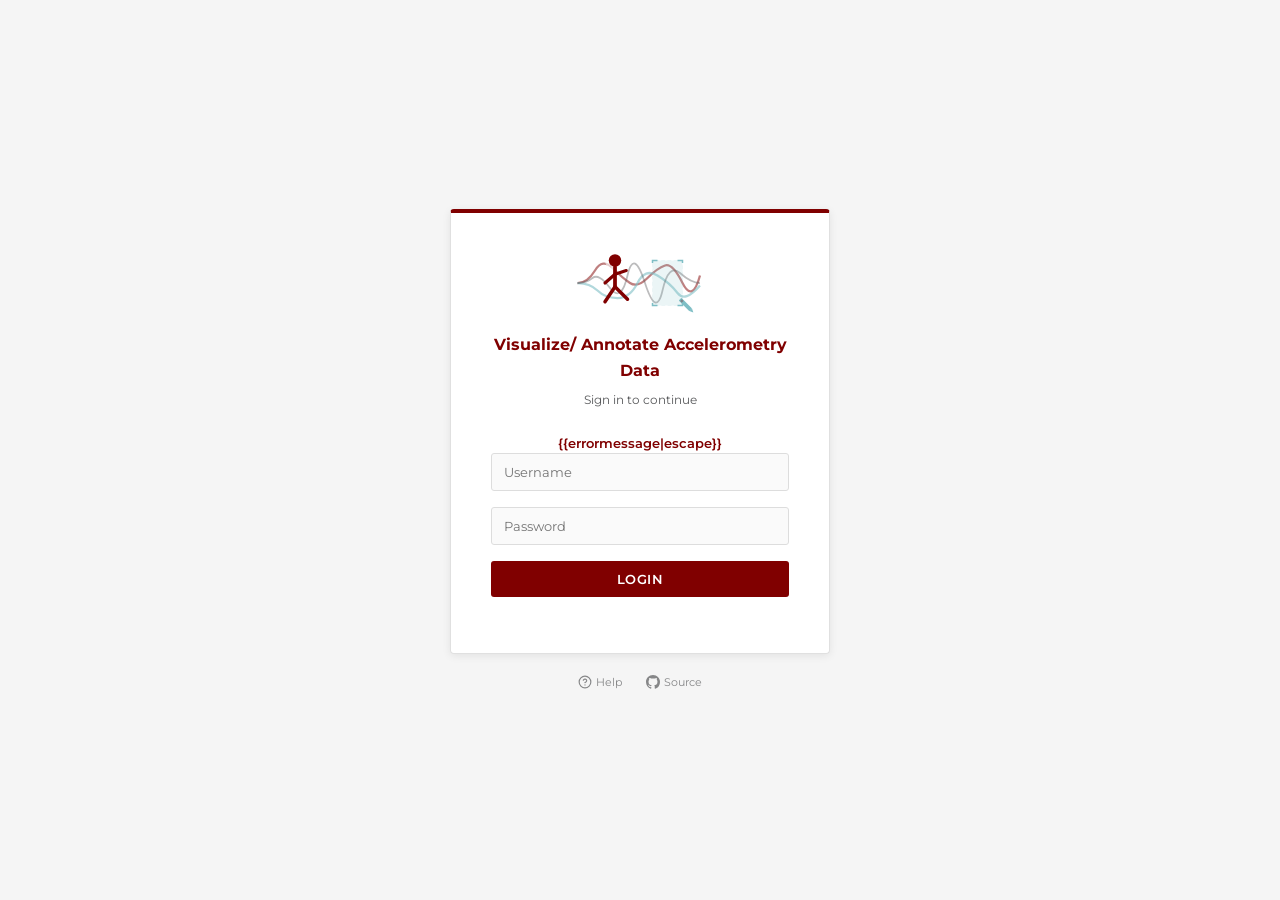
<file: visualize_accelerometry/templates/login.html>
<!DOCTYPE html>
<html>
<head>
    <meta charset="utf-8">
    <meta content="width=device-width, initial-scale=1.0" name="viewport">
    <title>Visualize/ Annotate Accelerometry Data | Login</title>
    <link rel="icon" type="image/svg+xml" href="[data-uri]">
    <link href="https://fonts.googleapis.com/css2?family=Montserrat:wght@400;500;600;700&display=swap" rel="stylesheet">
    <style>
    * {
      box-sizing: border-box;
      margin: 0;
      padding: 0;
    }
    html {
      height: 100%;
    }
    body {
      font-family: 'Montserrat', Helvetica, Arial, sans-serif;
      font-size: 1em;
      height: 100%;
      line-height: 1.6;
    }
    .wrap {
      align-items: center;
      background: #f5f5f5;
      display: flex;
      flex-direction: column;
      height: 100%;
      justify-content: center;
      width: 100%;
    }
    .login-form {
      background: #ffffff;
      border: 1px solid #e0e0e0;
      border-top: 4px solid #800000;
      border-radius: 4px;
      margin: 0 auto;
      padding: 2.5em;
      width: 380px;
      box-shadow: 0 2px 8px rgba(0,0,0,0.08);
    }
    .form-input {
      background: #fafafa;
      border: 1px solid #ddd;
      border-radius: 3px;
      padding: 10px 12px;
      width: 100%;
      font-family: 'Montserrat', sans-serif;
      font-size: 13px;
    }
    .form-input:focus {
      outline: none;
      border-color: #800000;
    }
    .form-group {
      margin-bottom: 1em;
    }
    .form-button {
      background: #800000;
      border: none;
      border-radius: 3px;
      color: #ffffff;
      cursor: pointer;
      font-family: 'Montserrat', sans-serif;
      font-size: 13px;
      font-weight: 600;
      letter-spacing: 0.5px;
      padding: 10px;
      text-transform: uppercase;
      width: 100%;
    }
    .form-button:hover {
      background: #5a0000;
    }
    .form-header {
      text-align: center;
      margin-bottom: 1.5em;
    }
    .form-header h3 {
      color: #800000;
      font-size: 16px;
      font-weight: 700;
      margin-top: 12px;
    }
    .form-header p {
      color: #58595b;
      font-size: 12px;
      margin-top: 6px;
    }
    #logo {
      width: 200px;
      height: 60px;
    }
    #error-message {
      text-align: center;
      margin-bottom: 0em;
    }
    .form-footer {
      display: flex;
      justify-content: center;
      gap: 1.5em;
      margin-top: 1.2em;
      width: 380px;
    }
    .form-footer a {
      color: #58595b;
      text-decoration: none;
      font-size: 11px;
      display: inline-flex;
      align-items: center;
      gap: 4px;
      opacity: 0.7;
      transition: opacity 0.2s;
    }
    .form-footer a:hover {
      opacity: 1;
      color: #800000;
    }
    </style>
</head>
<body>
  <div class="wrap">
    <form class="login-form" action="/login" method="post">
      <div class="form-header">
        <img id="logo" src="[data-uri]">
        <h3>Visualize/ Annotate Accelerometry Data</h3>
        <p>Sign in to continue</p>
      </div>
      <div id="error-message" class="form-group">
        <p style="color:#800000; font-weight:600; font-size:13px;" class="errormessage">{{errormessage|escape}}</p>
      </div>
      <div class="form-group">
        <input name="username" type="text" class="form-input" autocapitalize="off" autocorrect="off" placeholder="Username">
      </div>
      <div class="form-group">
        <input name="password" type="password" class="form-input" placeholder="Password">
      </div>
      <div class="form-group">
        <button class="form-button" type="submit">Login</button>
      </div>
    </form>
    <div class="form-footer">
      <a href="https://tavoloperuno.github.io/py_visualize_accelerometry/" target="_blank" title="Documentation">
        <svg width="14" height="14" viewBox="0 0 24 24" fill="none" stroke="currentColor" stroke-width="2" stroke-linecap="round" stroke-linejoin="round">
          <circle cx="12" cy="12" r="10"/><path d="M9.09 9a3 3 0 0 1 5.83 1c0 2-3 3-3 3"/><line x1="12" y1="17" x2="12.01" y2="17"/>
        </svg>
        <span>Help</span>
      </a>
      <a href="https://github.com/TavoloPerUno/py_visualize_accelerometry" target="_blank" title="GitHub">
        <svg width="14" height="14" viewBox="0 0 24 24" fill="currentColor">
          <path d="M12 0C5.37 0 0 5.37 0 12c0 5.3 3.44 9.8 8.2 11.39.6.11.82-.26.82-.58 0-.28-.01-1.04-.02-2.04-3.34.73-4.04-1.61-4.04-1.61-.55-1.39-1.33-1.76-1.33-1.76-1.09-.74.08-.73.08-.73 1.2.08 1.84 1.24 1.84 1.24 1.07 1.83 2.8 1.3 3.49 1 .11-.78.42-1.3.76-1.6-2.67-.3-5.47-1.33-5.47-5.93 0-1.31.47-2.38 1.24-3.22-.13-.3-.54-1.52.12-3.18 0 0 1.01-.32 3.3 1.23a11.5 11.5 0 0 1 6.02 0c2.28-1.55 3.29-1.23 3.29-1.23.66 1.66.25 2.88.12 3.18.77.84 1.24 1.91 1.24 3.22 0 4.61-2.81 5.63-5.48 5.92.43.37.81 1.1.81 2.22 0 1.6-.01 2.9-.01 3.29 0 .32.21.7.82.58A12.01 12.01 0 0 0 24 12c0-6.63-5.37-12-12-12z"/>
        </svg>
        <span>Source</span>
      </a>
    </div>
  </div>
</body>
</html>
</file>
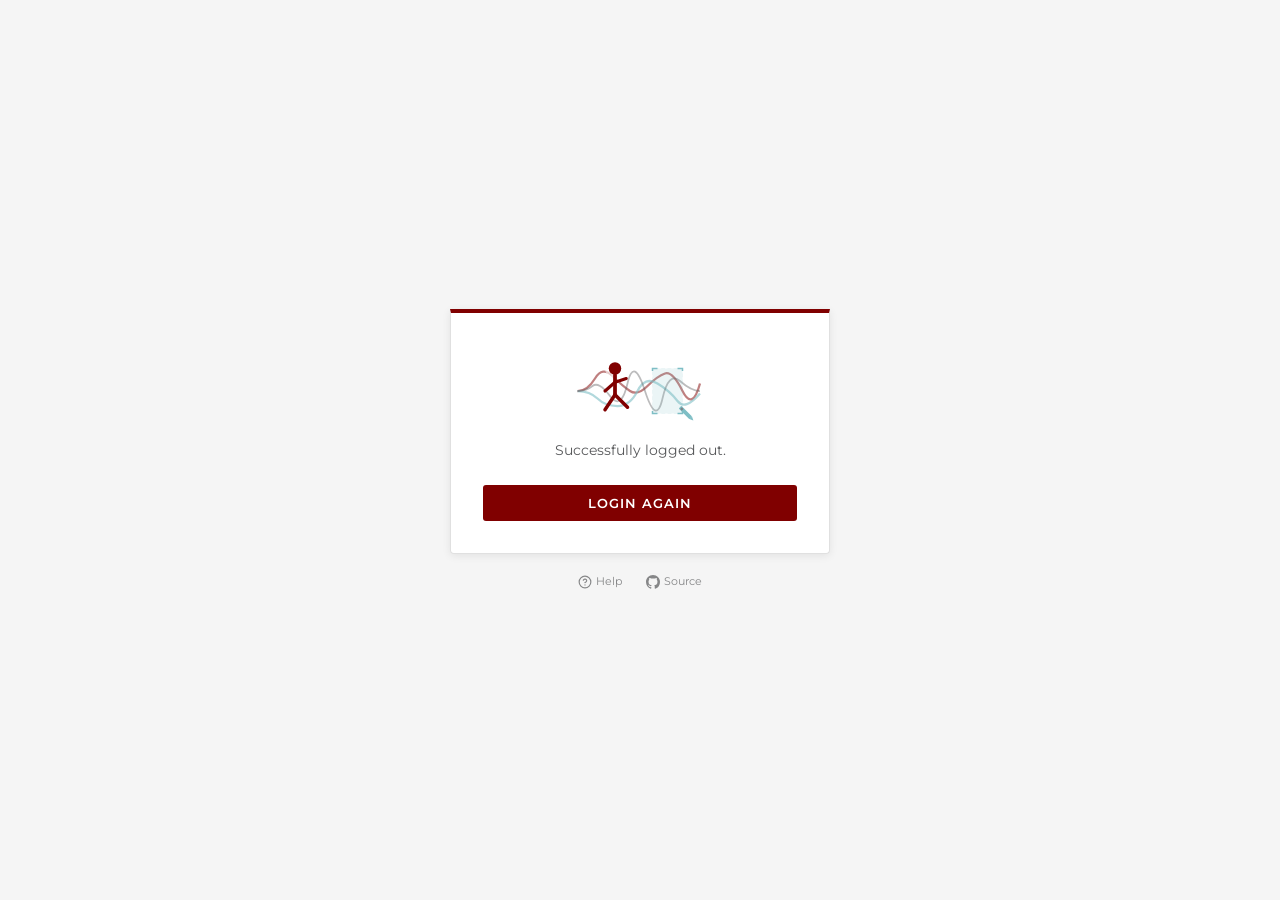
<file: visualize_accelerometry/templates/logout.html>
<!DOCTYPE html>
<html>
<head>
    <meta charset="utf-8">
    <meta content="width=device-width, initial-scale=1.0" name="viewport">
    <title>Visualize/ Annotate Accelerometry Data | Logged Out</title>
    <link href="https://fonts.googleapis.com/css2?family=Montserrat:wght@400;500;600;700&display=swap" rel="stylesheet">
    <style>
    * {
      box-sizing: border-box;
      margin: 0;
      padding: 0;
    }
    html {
      height: 100%;
    }
    body {
      font-family: 'Montserrat', Helvetica, Arial, sans-serif;
      font-size: 1em;
      height: 100%;
      line-height: 1.6;
      background: #f5f5f5;
    }
    .wrap {
      align-items: center;
      display: flex;
      flex-direction: column;
      height: 100%;
      justify-content: center;
      width: 100%;
    }
    .login-form {
      background: #ffffff;
      border: 1px solid #e0e0e0;
      border-top: 4px solid #800000;
      margin: 0 auto;
      padding: 2em;
      width: 380px;
      border-radius: 0 0 4px 4px;
      box-shadow: 0 2px 8px rgba(0,0,0,0.08);
    }
    .form-button {
      background: #800000;
      border: none;
      color: #ffffff;
      padding: 10px;
      width: 100%;
      font-family: 'Montserrat', Helvetica, Arial, sans-serif;
      font-weight: 600;
      font-size: 13px;
      letter-spacing: 1px;
      text-transform: uppercase;
      border-radius: 3px;
      cursor: pointer;
    }
    .form-button:hover {
      background: #5a0000;
    }
    .form-header {
      text-align: center;
    }
    .form-header p {
      color: #58595b;
      font-size: 14px;
      margin-top: 10px;
    }
    .form-group {
      margin: 1.5em 0 0;
    }
    #logo {
      margin-top: 1em;
      width: 200px; height: 60px;
    }
    .form-footer {
      display: flex;
      justify-content: center;
      gap: 1.5em;
      margin-top: 1.2em;
      width: 380px;
    }
    .form-footer a {
      color: #58595b;
      text-decoration: none;
      font-size: 11px;
      display: inline-flex;
      align-items: center;
      gap: 4px;
      opacity: 0.7;
      transition: opacity 0.2s;
    }
    .form-footer a:hover {
      opacity: 1;
      color: #800000;
    }
    </style>
</head>
<body>
  <div class="wrap">
    <form class="login-form" action=".{{ LOGIN_ENDPOINT }}" method="get">
      <div class="form-header">
        <img id="logo" src="[data-uri]" width="200">
        <p>Successfully logged out.</p>
      </div>
      <div class="form-group">
        <button class="form-button" type="submit">Login Again</button>
      </div>
    </form>
    <div class="form-footer">
      <a href="https://tavoloperuno.github.io/py_visualize_accelerometry/" target="_blank" title="Documentation">
        <svg width="14" height="14" viewBox="0 0 24 24" fill="none" stroke="currentColor" stroke-width="2" stroke-linecap="round" stroke-linejoin="round">
          <circle cx="12" cy="12" r="10"/><path d="M9.09 9a3 3 0 0 1 5.83 1c0 2-3 3-3 3"/><line x1="12" y1="17" x2="12.01" y2="17"/>
        </svg>
        <span>Help</span>
      </a>
      <a href="https://github.com/TavoloPerUno/py_visualize_accelerometry" target="_blank" title="GitHub">
        <svg width="14" height="14" viewBox="0 0 24 24" fill="currentColor">
          <path d="M12 0C5.37 0 0 5.37 0 12c0 5.3 3.44 9.8 8.2 11.39.6.11.82-.26.82-.58 0-.28-.01-1.04-.02-2.04-3.34.73-4.04-1.61-4.04-1.61-.55-1.39-1.33-1.76-1.33-1.76-1.09-.74.08-.73.08-.73 1.2.08 1.84 1.24 1.84 1.24 1.07 1.83 2.8 1.3 3.49 1 .11-.78.42-1.3.76-1.6-2.67-.3-5.47-1.33-5.47-5.93 0-1.31.47-2.38 1.24-3.22-.13-.3-.54-1.52.12-3.18 0 0 1.01-.32 3.3 1.23a11.5 11.5 0 0 1 6.02 0c2.28-1.55 3.29-1.23 3.29-1.23.66 1.66.25 2.88.12 3.18.77.84 1.24 1.91 1.24 3.22 0 4.61-2.81 5.63-5.48 5.92.43.37.81 1.1.81 2.22 0 1.6-.01 2.9-.01 3.29 0 .32.21.7.82.58A12.01 12.01 0 0 0 24 12c0-6.63-5.37-12-12-12z"/>
        </svg>
        <span>Source</span>
      </a>
    </div>
  </div>
</body>
</html>
</file>
